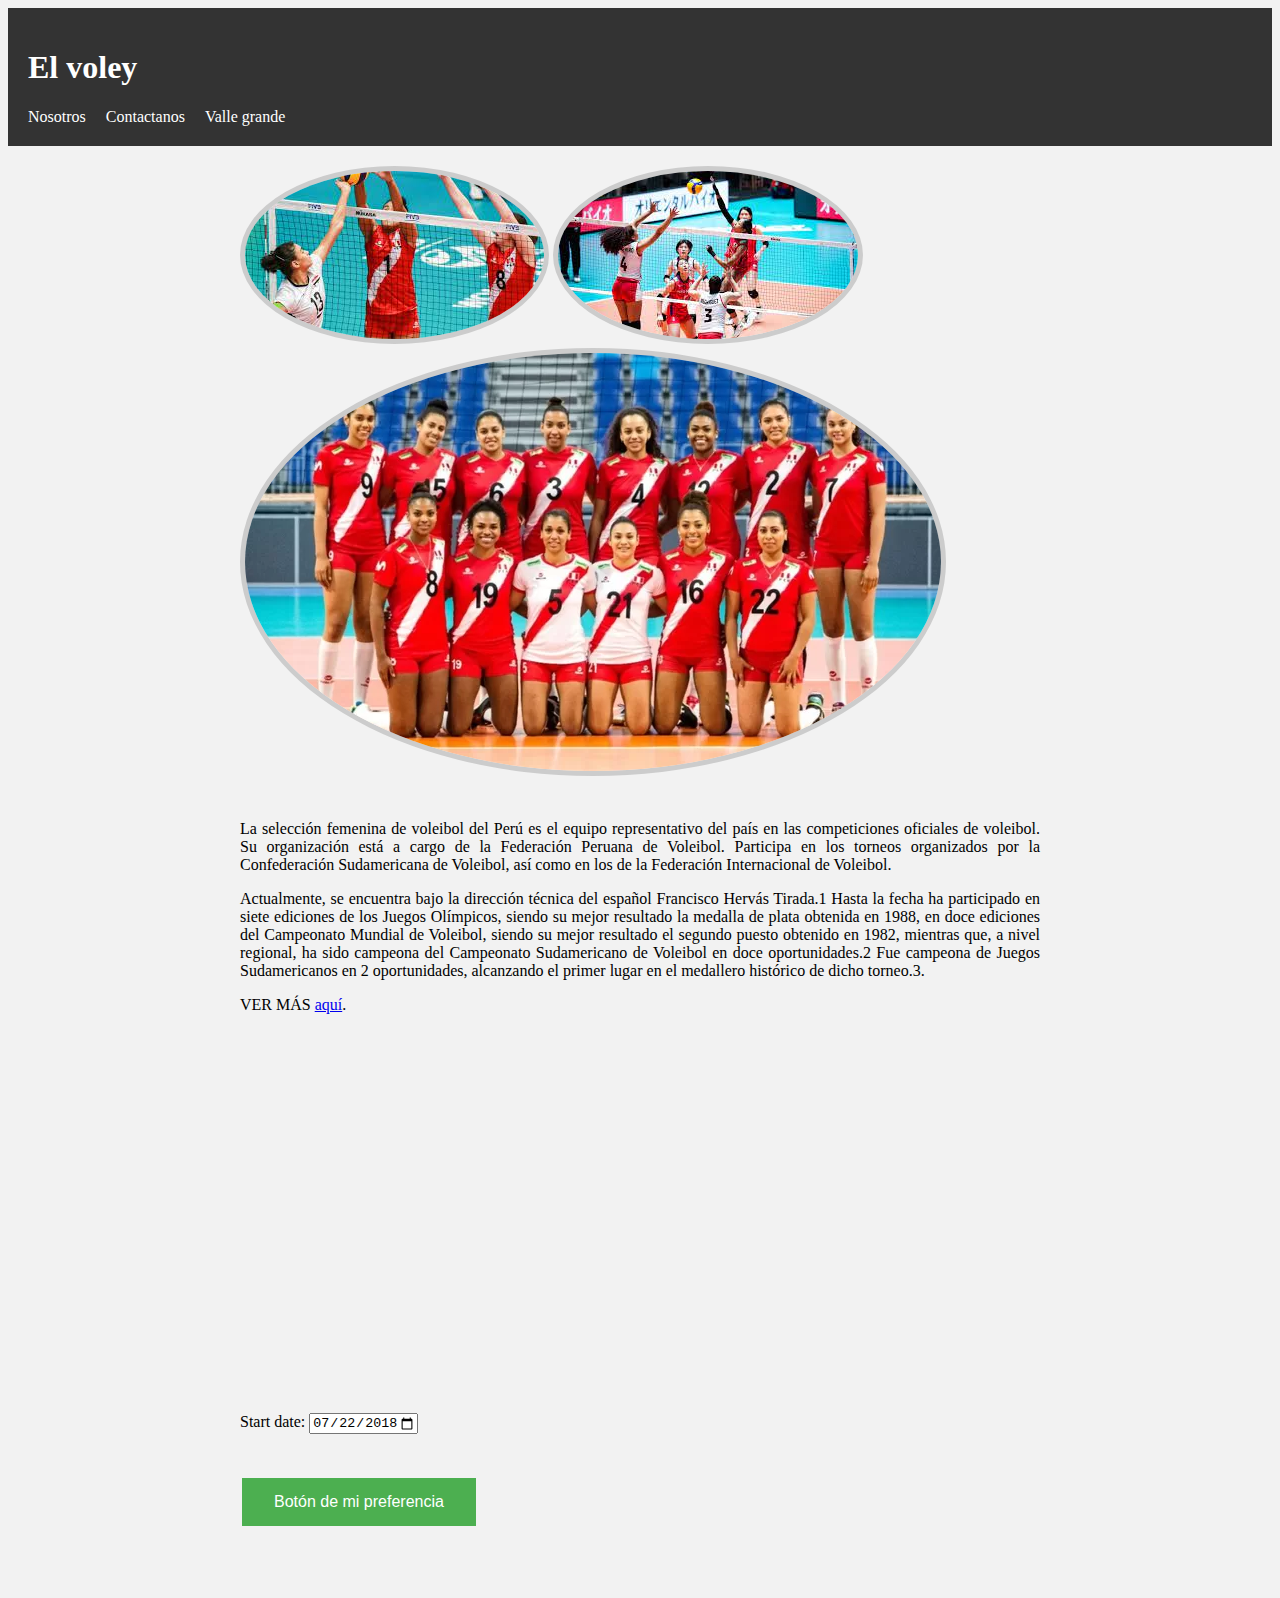
<file: Html/index.html>
<!DOCTYPE html>
<html>

<head>
    <title>Deportes</title>
    <link rel="stylesheet" type="text/css" href="../Css/estilo.css">
</head>

<body>
    <header>
        <h1>El voley</h1>
        <nav>
            <ul>
                <li><a href="https://vallegrande.edu.pe/nosotros/">Nosotros</a></li>
                <li><a href="https://vallegrande.edu.pe/contacto/">Contactanos</a></li>
                <li><a href="https://vallegrande.edu.pe/">Valle grande</a></li>
            </ul>
        </nav>
    </header>

    <main>
        <section>
            <img src="../Img/imagen1.jpeg" alt="Imagen 1" style="border-radius: 50%; border: 5px solid #ccc;">
            <img src="../Img/imagen2.jpeg" alt="Imagen 2" style="border-radius: 50%; border: 5px solid #ccc;">
            <img src="../Img/imagen3.webp" alt="Imagen 3" style="border-radius: 50%; border: 5px solid #ccc;">
        </section>

        <section>
            <p style="text-align: justify;">La selección femenina de voleibol del Perú es el equipo representativo del
                país en las competiciones oficiales de voleibol. Su organización está a cargo de la Federación Peruana
                de Voleibol. Participa en los torneos organizados por la Confederación Sudamericana de Voleibol, así
                como en los de la Federación Internacional de Voleibol.</p>
            <p style="text-align: justify;">Actualmente, se encuentra bajo la dirección técnica del español Francisco
                Hervás Tirada.1​ Hasta la fecha ha participado en siete ediciones de los Juegos Olímpicos, siendo su
                mejor resultado la medalla de plata obtenida en 1988, en doce ediciones del Campeonato Mundial de
                Voleibol, siendo su mejor resultado el segundo puesto obtenido en 1982, mientras que, a nivel regional,
                ha sido campeona del Campeonato Sudamericano de Voleibol en doce oportunidades.2​ Fue campeona de Juegos
                Sudamericanos en 2 oportunidades, alcanzando el primer lugar en el medallero histórico de dicho
                torneo.3​.</p>

            <p style="text-align: justify;">VER MÁS <a href="https://vallegrande.edu.pe/">aquí</a>.</p>
        </section>

        <section>
            <iframe width="560" height="315" src="https://www.youtube.com/embed/5WzYCeA6fII?si=EO60M62AstUnPal_"
                title="YouTube video player" frameborder="0"
                allow="accelerometer; autoplay; clipboard-write; encrypted-media; gyroscope; picture-in-picture; web-share"
                allowfullscreen></iframe>
        </section>
        <label for="start">Start date:</label>

<input type="date" id="start" name="trip-start" value="2018-07-22" min="2018-01-01" max="2018-12-31" />

        <section>

        </section>

        <section>
            <button>Botón de mi preferencia</button>

        </section>
    </main>

</body>

</html>
</file>
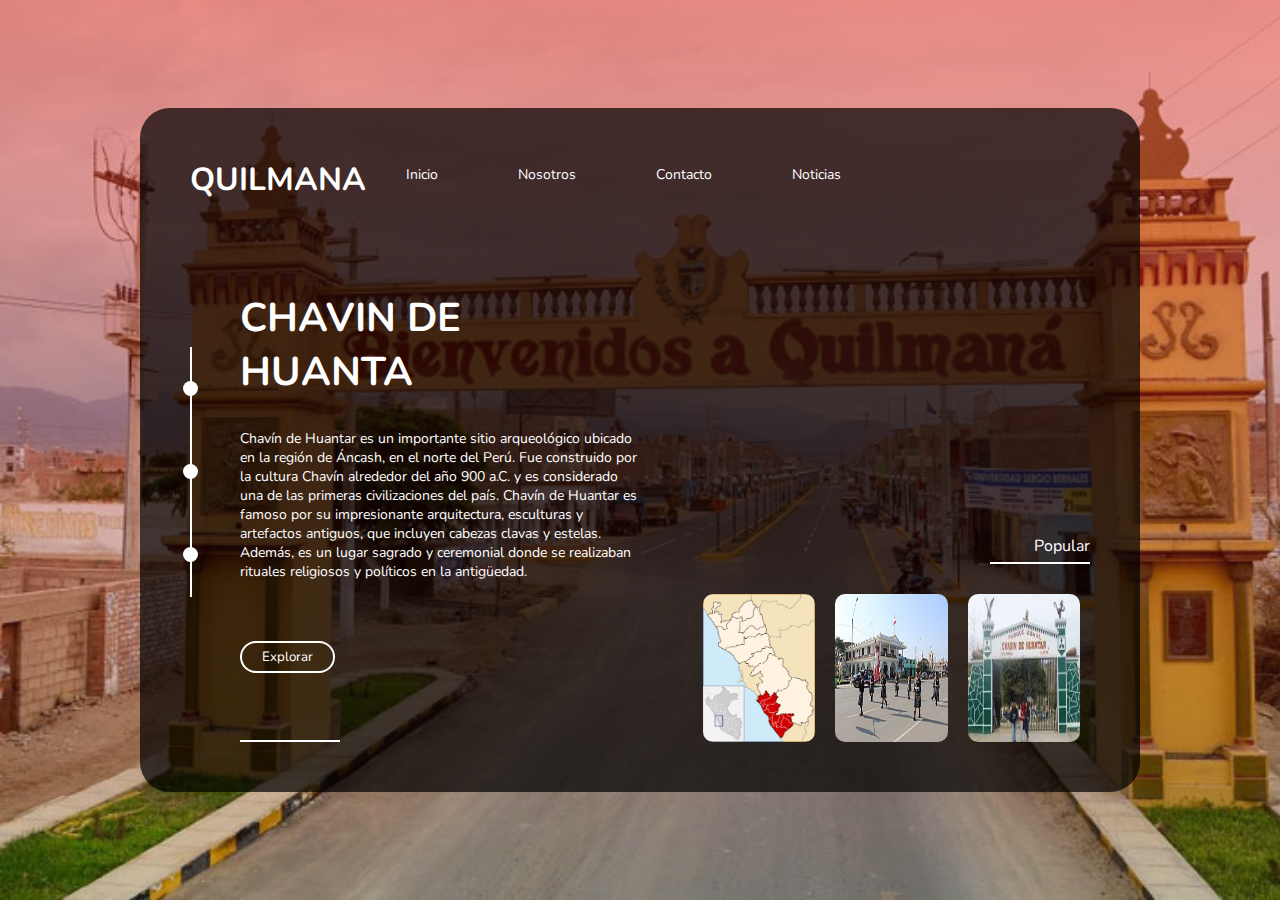
<file: Actividad_portada/Html/index.html>
<!DOCTYPE html>
<html lang="es">
<head>
    <meta charset="UTF-8">
    <meta http-equiv="X-UA-Compatible" content="IE=edge">
    <meta name="viewport" content="width=device-width, initial-scale=1.0">
    <link rel="stylesheet" href="https://cdnjs.cloudflare.com/ajax/libs/font-awesome/6.1.1/css/all.min.css" integrity="sha512-KfkfwYDsLkIlwQp6LFnl8zNdLGxu9YAA1QvwINks4PhcElQSvqcyVLLD9aMhXd13uQjoXtEKNosOWaZqXgel0g==" crossorigin="anonymous" referrerpolicy="no-referrer" />
    <link rel="stylesheet" href="../Css/Estilo.css">
    <title>QUILMANA</title>
</head>
<body>
    <section class="contenedor">
        <header>
            <h1>QUILMANA</h1>
            <nav>
                <ul>
                    <li><a href="#">Inicio</a></li>
                    <li><a href="#">Nosotros</a></li>
                    <li><a href="#">Contacto</a></li>
                    <li><a href="#">Noticias</a></li>
                </ul>
            </nav>
            <div class="busqueda">
                <input type="text" placeholder="Buscar">
                <i class="fa-solid fa-magnifying-glass"></i>
            </div>
        </header>

        <div class="contenido">
            <div class="linea-decorativa">
                <div class="circulo"></div>
                <div class="circulo"></div>
                <div class="circulo"></div>
            </div>
            <div class="left">
                <h2>CHAVIN DE HUANTA</h2>
                <p>Chavín de Huantar es un importante sitio arqueológico ubicado en la región de Áncash, en el norte del Perú. Fue construido por la cultura Chavín alrededor del año 900 a.C. y es considerado una de las primeras civilizaciones del país. Chavín de Huantar es famoso por su impresionante arquitectura, esculturas y artefactos antiguos, que incluyen cabezas clavas y estelas. Además, es un lugar sagrado y ceremonial donde se realizaban rituales religiosos y políticos en la antigüedad.</p>

                <button>Explorar</button>

                <div class="redes">
                    <a href="#"><i class="fa-brands fa-facebook-f"></i></a>
                    <a href="#"><i class="fa-brands fa-twitter"></i></a>
                    <a href="#"><i class="fa-brands fa-instagram"></i></a>
                </div>
            </div>

            <div class="right">
                <div class="popular">
                    Popular
                </div>
                <div class="contenedor-fotos">
                    <img src="../Img/imagen1.png" alt="">
                    <img src="../Img/imagen2.jpg" alt="">
                    <img src="../Img/imagen3.jpeg" alt="">
                </div>
            </div>
        </div>

    </section>
    
</body>
</html>
</file>
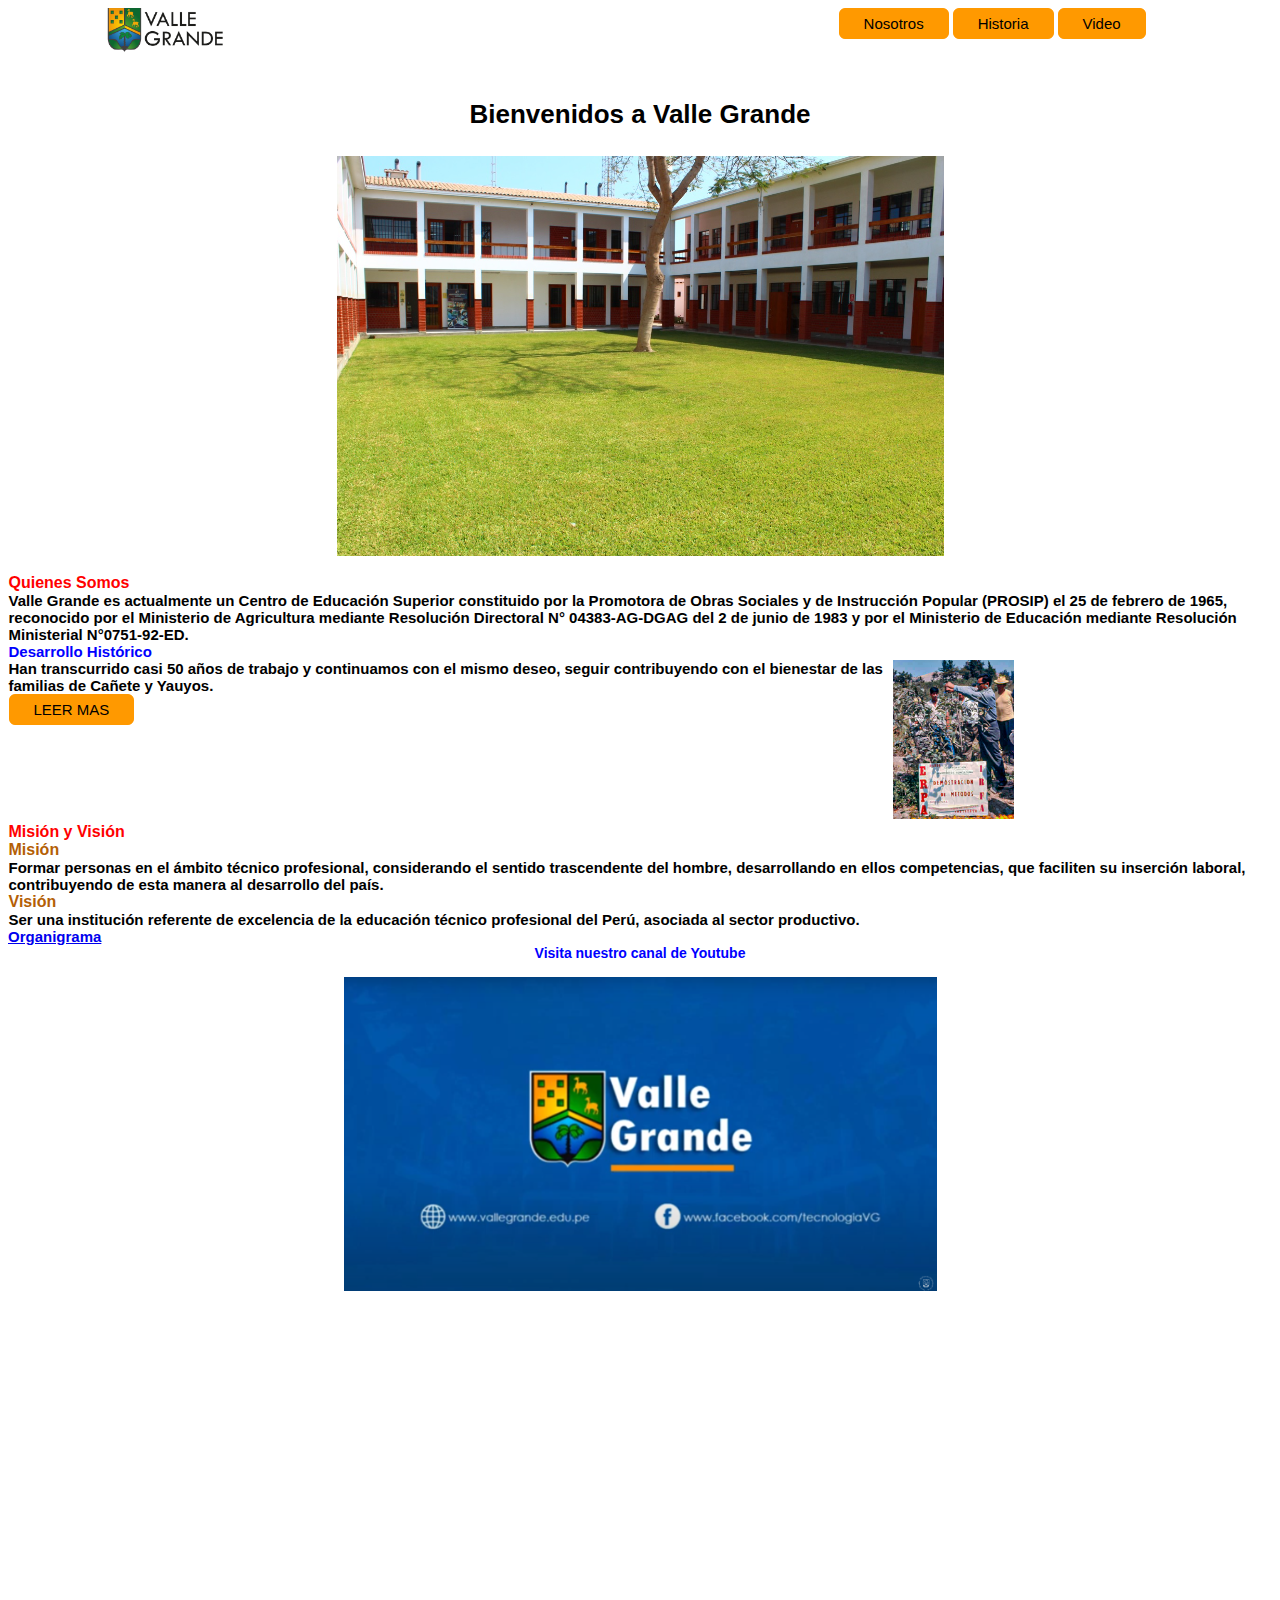
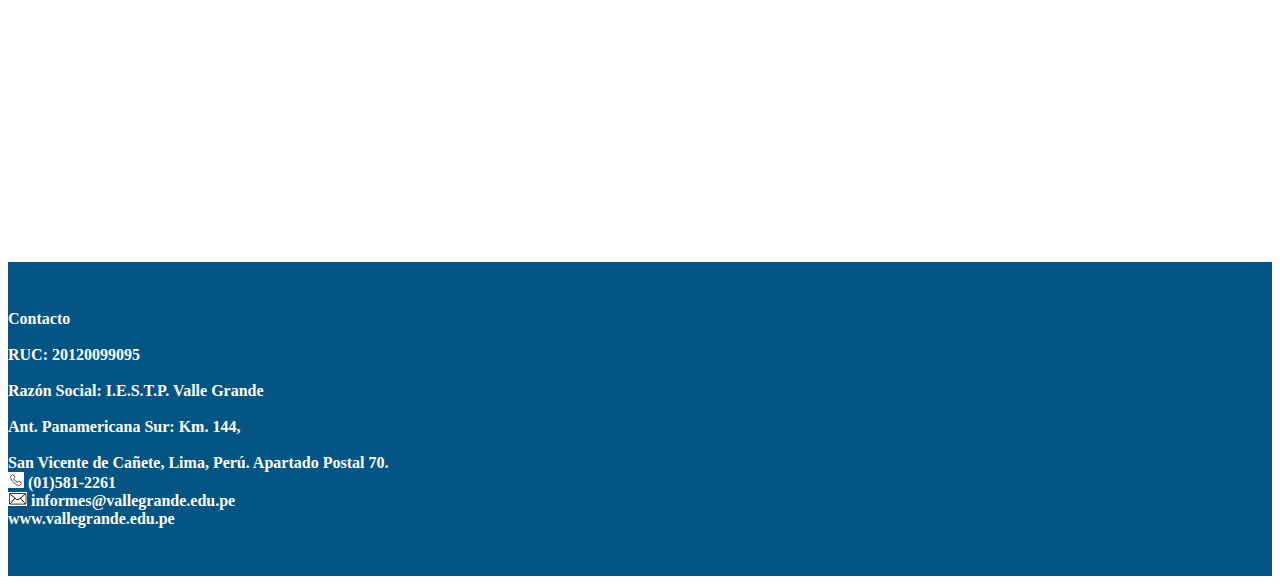
<file: Paginaweb/Pagina_ValleGrande/pagina.html>
<!DOCTYPE html>
<html lang="en">
<head>
    <meta charset="UTF-8">
    <meta name="viewport" content="width=device-width, initial-scale=1.0">
    <title>Valle Grande</title>
    <link rel=StyleSheet href="styles.css">
    <link rel="shortcut icon" type='imagen/png' href="./imagenes/Logito.png">
</head>
<body>
        <div class="contenido">
            <div class="section">
                <div class="grupo row a-rigth">
                    <div class="col-md-4">
                        <img src="imagenes/Logo.png">
                    </div>
                    <div class="col-md-8">
                        <button class="myButton">Nosotros</button>
                        <button class="myButton">Historia</button>
                        <button class="myButton">Video</button>
                    </div>
                </div>
            </div>
        </div>
        <div class="header">
            <p><b>Bienvenidos a Valle Grande<b></p>
            <div class="imagenes">
                <img src="imagenes/Principal.png">
            </div><br>
            <div class="parrafo1-titulo">
                Quienes Somos
            </div>
            <div class ="texto1">
                Valle Grande es actualmente un Centro de Educación Superior constituido por la Promotora de Obras Sociales y de Instrucción Popular (PROSIP) el 25 de febrero de 1965, reconocido por el Ministerio de Agricultura mediante Resolución Directoral N° 04383-AG-DGAG del 2 de junio de 1983 y por el Ministerio de Educación mediante Resolución Ministerial N°0751-92-ED.
            </div>
            <div class="parrafo2-titulo">
                Desarrollo Histórico
            </div>
                <div class="row">
                    <div class="col-md-8">
                        <div class ="texto1">
                            Han transcurrido casi 50 años de trabajo y continuamos con el mismo deseo, seguir contribuyendo con el bienestar de las familias de Cañete y Yauyos.<br>
                            <button class="myButton">LEER MAS</button>
                        </div>
                    </div>
                    <div class="col-md-4">
                            <img src="imagenes/imagen2.png">
                    </div>
                </div>
            <div class="parrafo1-titulo">
                Misión y Visión
            </div>
            <div class ="texto1">
                <div class="texto1-titulo1">
                    Misión
                </div>
                <div class="texto-1">
                    Formar personas en el ámbito técnico profesional, considerando el sentido trascendente del hombre, desarrollando en ellos competencias, que faciliten su inserción laboral, contribuyendo de esta manera al desarrollo del país.
                </div>  
                <div class="texto1-titulo1">
                    Visión
                </div>
                <div class="texto-1">
                    Ser una institución referente de excelencia de  la educación técnico profesional del Perú, asociada al sector productivo.
                </div>  
            </div>
        </div>
    <div class="parrafo2-titulo">
        <a href="https://vallegrande.edu.pe/images/organigrama2.jpg">Organigrama</a><br>
    </div>
    <div class="a1">
        Visita nuestro canal de Youtube<br><br>
        <a href="https://www.youtube.com/channel/UCAy8Qkj1AQuqnKiogNdshBA"><img src="imagenes/video.png"></a>
    </div><br>
    <div class="Google_maps">
        <iframe src="https://www.google.com/maps/embed?pb=!1m18!1m12!1m3!1d3886.27682819266!2d-76.38778789999999!3d-13.081634000000001!2m3!1f0!2f0!3f0!3m2!1i1024!2i768!4f13.1!3m3!1m2!1s0x910ff935c4a035bb%3A0x1b32f04916c31d1c!2sIES%20Valle%20Grande!5e0!3m2!1ses!2spe!4v1690217675915!5m2!1ses!2spe" width="600" height="450" style="border:0;" allowfullscreen="" loading="lazy" referrerpolicy="no-referrer-when-downgrade"></iframe>
    </div>
    <div class="footer">
            Contacto<br><br>
            RUC: 20120099095<br><br>
            Razón Social: I.E.S.T.P. Valle Grande<br><br>
            Ant. Panamericana Sur: Km. 144,<br><br>
            San Vicente de Cañete, Lima, Perú. Apartado Postal 70.<br>
            <img src="imagenes/telefono.png"> (01)581-2261<br>
            <img src="imagenes/correo.png"> informes@vallegrande.edu.pe<br>
            www.vallegrande.edu.pe
    </div>
</body>
</html>
</file>
<file: Css/estilo.css>
body {
    background-color: #f2f2f2;
}

header {
    background-color: #333;
    color: #fff;
    padding: 20px;
}

nav ul {
    list-style: none;
    margin: 0;
    padding: 0;
    display: flex;
}

nav li {
    margin-right: 20px;
}

nav a {
    color: #fff;
    text-decoration: none;
}

main {
    max-width: 800px;
    margin: 0 auto;
    padding: 20px;
}

section {
    margin-bottom: 40px;
}

#calendar {
    max-width: 800px;
    margin: 0 auto;
    padding-top: 20px;
}

button {
    background-color: #4CAF50;
    border: none;
    color: white;
    padding: 15px 32px;
    text-align: center;
    text-decoration: none;
    display: inline-block;
    font-size: 16px;
    margin: 4px 2px;
    cursor: pointer;
}
</file>
<file: Actividad_portada/Css/Estilo.css>
@import url('https://fonts.googleapis.com/css2?family=Nunito:wght@300;400;500;600&display=swap');
*{
    margin: 0;
    padding: 0;
    box-sizing: border-box;
    font-family: 'Nunito';
}
body{
    background: linear-gradient(to top,transparent,rgba(239,46,28,.5)), url(../Img/fondo.jpg);
    background-size: cover;
    background-attachment: fixed;
    height: 100vh;
    display: flex;
    justify-content: center;
    align-items: center;
}
.contenedor{
    max-width: 1000px;
    background-color: rgba(0,0,0,.7);
    border-radius: 30px;
    padding: 50px;
    color: #fff;
}
.contenedor header{
    overflow: hidden;
}
.contenedor header h1{
    float: left;
}
.contenedor header nav{
    float: left;
}
.contenedor header nav ul{
    list-style: none;
    display: flex;
    align-items: center;
}
.contenedor header nav ul li{
    margin: 0 30px;
}
.contenedor header nav ul li a{
    text-decoration: none;
    color: #fff;
    line-height: 33px;
    font-size: 14px;
    padding: 5px 10px;
    transition: .5s;
    border-radius: 20px;
}
.contenedor header nav ul li a:hover{
    background-color: #000;
    color: #fff;
}
.contenedor header .busqueda{
    float: right;
}
.contenedor header .busqueda input{
    display: inline-block;
    width: 200px;
    border: none;
    background-color: rgba(0,0,0,.4);
    padding: 7px;
    outline: none;
    color: #fff;
    border-right: 3px;
    transition: .5s;
    opacity: 0;
}
.contenedor header .busqueda:hover input{
    opacity: 1;
}
.contenedor header .busqueda i{
    cursor: pointer;
}
.contenedor .contenido{
    display: flex;
    position: relative;
}
.contenido .linea-decorativa{
    position: absolute;
    height: 250px;
    border-left: 2px solid #fff;
    display: flex;
    flex-direction: column;
    justify-content: space-around;
    top: 50%;
    transform: translateY(-50%);
}
.contenido .linea-decorativa .circulo{
    width: 15px;
    height: 15px;
    background-color: #fff;
    border-radius: 50%;
    margin-left: -9px;
}

.contenedor .contenido .left{
    width: 50%;
    margin-top: 30px;
    padding-left: 50px;
}
.contenedor .contenido .left h2{
    padding-top: 60px;
    font-size: 40px;
    font-weight: bold;
    margin-bottom: 30px;
}
.contenedor .contenido .left p{
    margin-bottom: 60px;
    font-size: 14px;
}
.contenedor .contenido .left button{
    display: inline-block;
    border: none;
    background-color: transparent;
    border: 2px solid #fff;
    color: #fff;
    padding: 5px 20px;
    border-radius: 30px;
    margin-bottom: 60px;
    transition: .5s;
    cursor: pointer;
}
.contenedor .contenido .left button:hover{
    background-color: #000;
    color: #fff;
}
.contenedor .contenido .left .redes{
    font-size: 12px;
    width: fit-content;
    padding-bottom: 7px;
    border-bottom: 2px solid #fff;
    width: 100px;
    display: flex;
    justify-content: space-between;
}
.contenedor .contenido .left .redes a{
    text-decoration: none;
    color: #fff;
}
.contenedor .contenido .right{
    max-width: 50%;
    display: flex;
    flex-direction: column;
    justify-content: end;
    align-items: flex-end;
    text-align: right;
}
.contenedor .contenido .right .popular{
    border-bottom: 2px solid #fff;
    width: 100px;
    padding-bottom: 5px;
    margin-bottom: 30px;
}
.contenedor .contenido .right .contenedor-fotos{
    display: flex;
    justify-content: end;
}

.contenedor .contenido .right .contenedor-fotos img{
    width: 25%;
    margin: 0 10px;
    border-radius: 10px;
}
</file>
<file: Paginaweb/Pagina_ValleGrande/styles.css>
P
{display: inline-flexbox;text-align: center;color: black;font-family:'Arial'; font-size:26px;}
.a1
{display: inline-flexbox;text-align: center;color:#0000ff; font-family:'Arial'; font-size:14px;}
.parrafo1-titulo
{color:#ff0000; display: inline-flexbox;text-align: left;font-family:'Arial'; font-size:16px;}
.texto1
{color:black; font-family:'Arial'; font-size:15px;}
.texto1-titulo1
{color: #b45f06; display: inline-flexbox;text-align: left;font-family:'Arial'; font-size:16px;}
.parrafo2-titulo
{color: #0000ff; display: inline-flexbox;text-align: left;font-family:'Arial'; font-size:15px;}
.footer
{color:white ;background:#045484; padding:  3rem 0; text-align: left; margin-top: 6rem;}
.myButton {
    box-shadow:inset 0px 1px 0px 0px #ff9900ff;
    background:linear-gradient(to bottom, #ff9900ff 5%, #ff9900ff 100%);
    background-color:#ff9900ff;
    border-radius:6px;
    border:1px solid #ff9900ff;
    display:inline-block;
    cursor:pointer;
    color:rgb(0,0,0);
    font-family:Arial;
    font-size:15px;
    padding:6px 24px;
    text-decoration:none;
    }
.myButton:hover {
	background:linear-gradient(to bottom, #ff9900ff 5%,#ff9900ff 100%);
	background-color:#ff9900ff ;
    }
.myButton:active {
	position:relative;
	top:1px;
    }
.container {
    height: 100%;
    width: 100%;
}
.imagenes
    {width: 100%; height: 400px; overflow: hidden;text-align: center;}
.header{
    color:black; padding: 0.5px; overflow: hidden;}
.Google_maps{
    text-align: center;
}
.main-grupo{
    display: flex; margin: 0;
    padding-top: 80px;
}
.grupo{
    flex-grow: 1;
    margin-top: 8px;
 }
 #contenido {
    width: 92%;
    height: 400px;
    padding: 0px;
    /*border: 5px solid gray;*/
    margin: 0;
    text-align: center; 
    }
.Logoprincipal{
    background: url(imagenes/Logo.png)no-repeat ; background-size: 300px ;}

.col-md-8 {
    width: 70%;
}
.col-md-4 {
    width: 20%;
}
.row {
    display: flex;
    flex-direction: row;
    flex-wrap: wrap;
    width: 100%;
}
.a-rigth {
    text-align: right;
}
</file>
